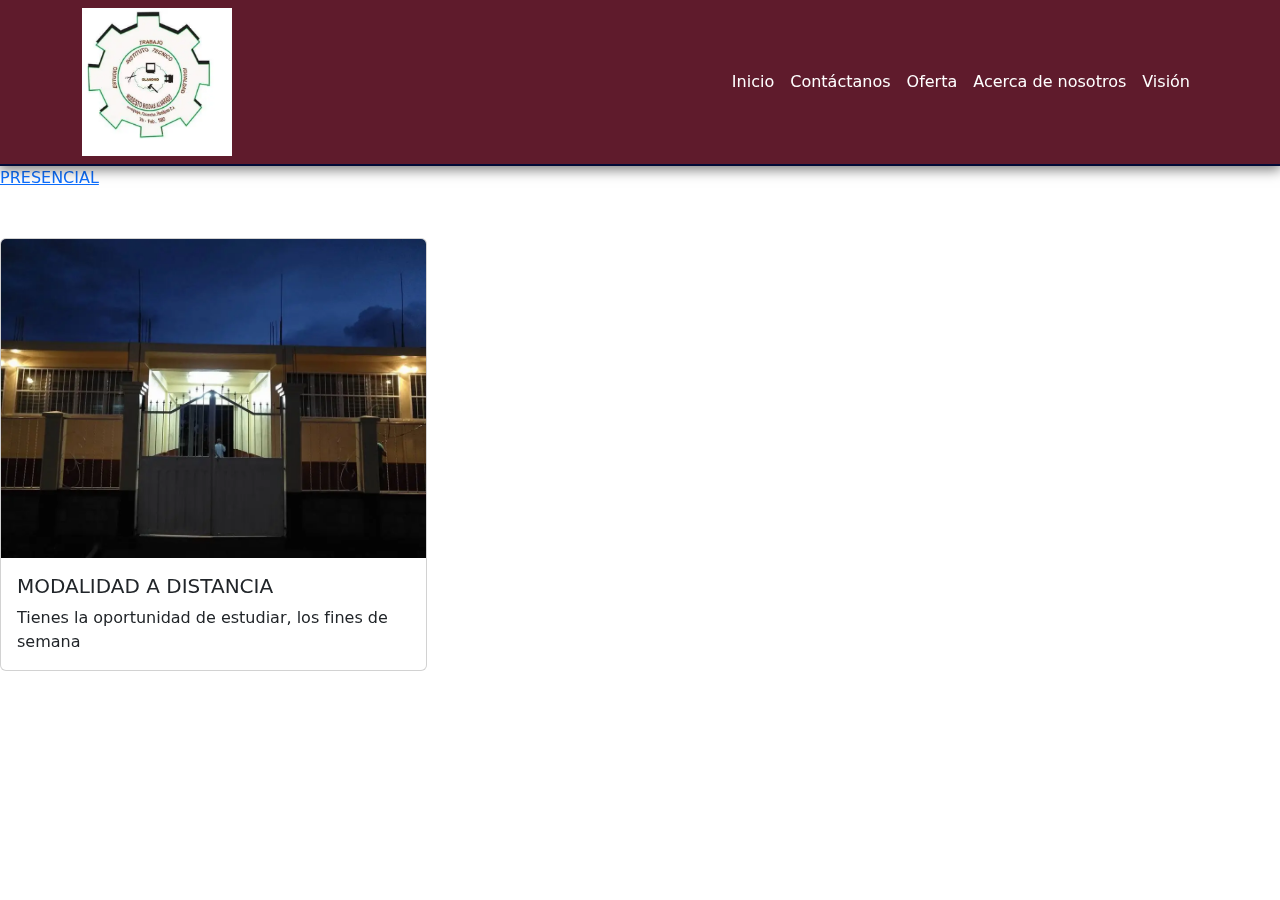
<file: distancia.html>
<!DOCTYPE html>
<html lang="es">
<head>
    <meta charset="UTF-8">
    <meta http-equiv="X-UA-Compatible" content="IE=edge">
    <meta name="viewport" content="width=device-width, initial-scale=1.0">
    <title>Misión</title>   
    <link href="/css/bootstrap.min.css" rel="stylesheet">
    <link rel="stylesheet" href="/css/personalizado.css">
  <!-- fAVICON -->
  <link rel="icon" type="imagen/png" href="imagen/favicon.webp">
   </head>
<body>

    <div class="container-fluid bg-warning" id="menuStiky">
        <div class="container">
            <!-- INICIO DEL NAVBAR -->
            <nav class="navbar navbar-expand-lg">
                <a class="navbar-barnds" href="index.html">
                    <img src="imagen/image/Logo_colegio.webp" width="150" alt="">
                </a>

                <button type="button" class="navbar-toggler" data-bs-toggle="collapse" data-bs-target="#menu_nav"
                    aria-controls="menu_nav" aria-expanded="false" aria-label="Toggle navigation">
                    <span class="navbar-toggler-icon"></span>
                </button>

                <div class="collapse navbar-collapse" id="menu_nav">
                    <ul class="navbar-nav ms-auto mb-2 mb-lg-0">
                        <li class="nav-item"><a class="nav-link" href="index.html">Inicio</a></li>
                        <li class="nav-item"><a class="nav-link" href="contactanos.html"> Contáctanos</a></li>
                        <li class="nav-item"><a class="nav-link" href="oferta.html">Oferta</a></li>
                        <li class="nav-item"><a class="nav-link" href="acercadenosotros.html">Acerca de nosotros</a>
                        </li>
                        <li class="nav-item"><a class="nav-link" href="vision.html">Visión</a></li>
                    </ul>
                </div>
            </nav>
            <!-- FIN DEL NAVBAR -->
        </div>
      
    </div>
    <li><a href="presencial.html">PRESENCIAL</a></li>




<div class="col-12 col-md-4 mt-5">
    <div class="card">
        <img src="imagen/colegio de noche.webp" class="card-img-top" alt="...">
        <div class="card-body">
            <h5 class="card-title">MODALIDAD A DISTANCIA</h5>
            <p class="card-text">Tienes la oportunidad de estudiar, los fines de semana </p>

        </div>
    </div>
</div>
</file>
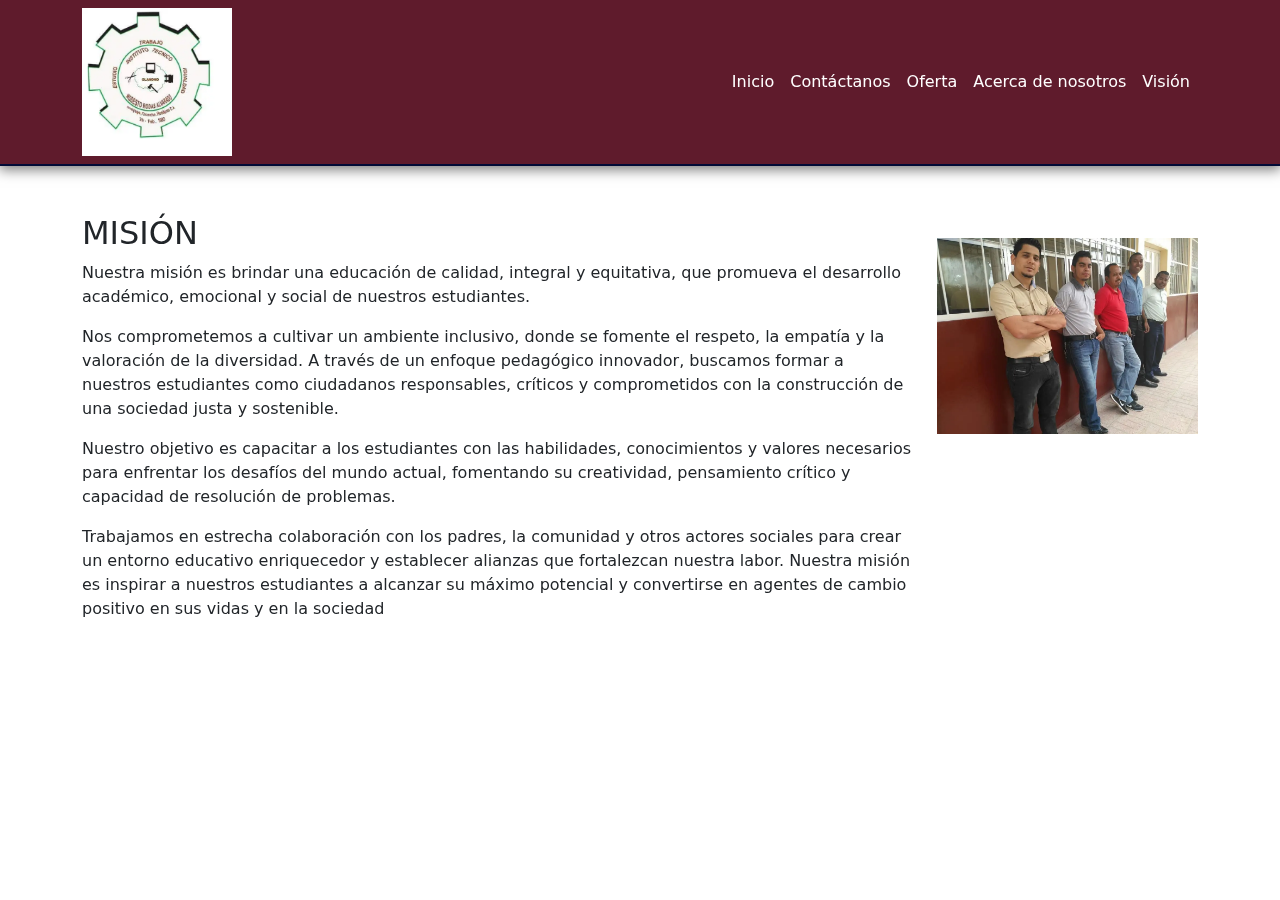
<file: mision.html>
<!DOCTYPE html>
<html lang="en">
<head>
    <meta charset="UTF-8">
    <meta http-equiv="X-UA-Compatible" content="IE=edge">
    <meta name="viewport" content="width=device-width, initial-scale=1.0">
    <title>Misión</title>   
    <link href="/css/bootstrap.min.css" rel="stylesheet">
    <link rel="stylesheet" href="/css/personalizado.css">
  <!-- fAVICON -->
  <link rel="icon" type="imagen/png" href="imagen/favicon.webp">
   </head>
<body>

       <div class="container-fluid bg-warning" id="menuStiky">
           <div class="container">
               <!-- INICIO DEL NAVBAR -->
               <nav class="navbar navbar-expand-lg">
                   <a class="navbar-barnds" href="index.html">
                       <img src="imagen/image/Logo_colegio.webp"  width="150" alt="">
                   </a>

                   <button type="button" class="navbar-toggler" data-bs-toggle="collapse" data-bs-target="#menu_nav"
                       aria-controls="menu_nav" aria-expanded="false" aria-label="Toggle navigation">
                       <span class="navbar-toggler-icon"></span>
                   </button>

                   <div class="collapse navbar-collapse" id="menu_nav">
                       <ul class="navbar-nav ms-auto mb-2 mb-lg-0">
                        <li class="nav-item"><a class="nav-link" href="index.html">Inicio</a></li>
                        <li class="nav-item"><a class="nav-link" href="contactanos.html"> Contáctanos</a></li>
                        <li class="nav-item"><a class="nav-link" href="oferta.html">Oferta</a></li>
                        <li class="nav-item"><a class="nav-link" href="acercadenosotros.html">Acerca de nosotros</a></li>
                        <li class="nav-item"><a class="nav-link" href="vision.html">Visión</a></li>
                       </ul>
                   </div>
               </nav>
               <!-- FIN DEL NAVBAR -->
           </div>
       </div>
       
       <div class="container mt-5">
        <div class="row">
            <div class="col-md-9 col-12">
                <h2 class="solo_movil">MISIÓN</h2>
                <p>Nuestra misión es brindar una educación de calidad, integral y equitativa, que promueva el desarrollo académico, 
                    emocional y social de nuestros estudiantes.</p>
                <p> Nos comprometemos a cultivar un ambiente inclusivo, donde se fomente el respeto, la empatía y la 
                    valoración de la diversidad. A través de un enfoque pedagógico innovador, buscamos formar a nuestros 
                    estudiantes como ciudadanos responsables, críticos y comprometidos con la construcción de una sociedad 
                    justa y sostenible. 
                <P>Nuestro objetivo es capacitar a los estudiantes con las habilidades, conocimientos y valores 
                    necesarios para enfrentar los desafíos del mundo actual, fomentando su creatividad, pensamiento crítico y capacidad 
                    de resolución de problemas.</P>
                   Trabajamos en estrecha colaboración con los padres, la comunidad y otros actores sociales 
                para crear un entorno educativo enriquecedor y establecer alianzas que fortalezcan nuestra labor. Nuestra misión es 
                inspirar a nuestros 
                    estudiantes a alcanzar su máximo potencial y convertirse en 
                    agentes de cambio positivo en sus vidas y en la sociedad</p>
            </div>
            <div class="col-md-3 col-12 mt-4">
                 <img src="imagen/image/maestros de antaño.webp"  width="500" class="img-fluid">   
            </div>                
        </div>
    </div>
</body>
</file>
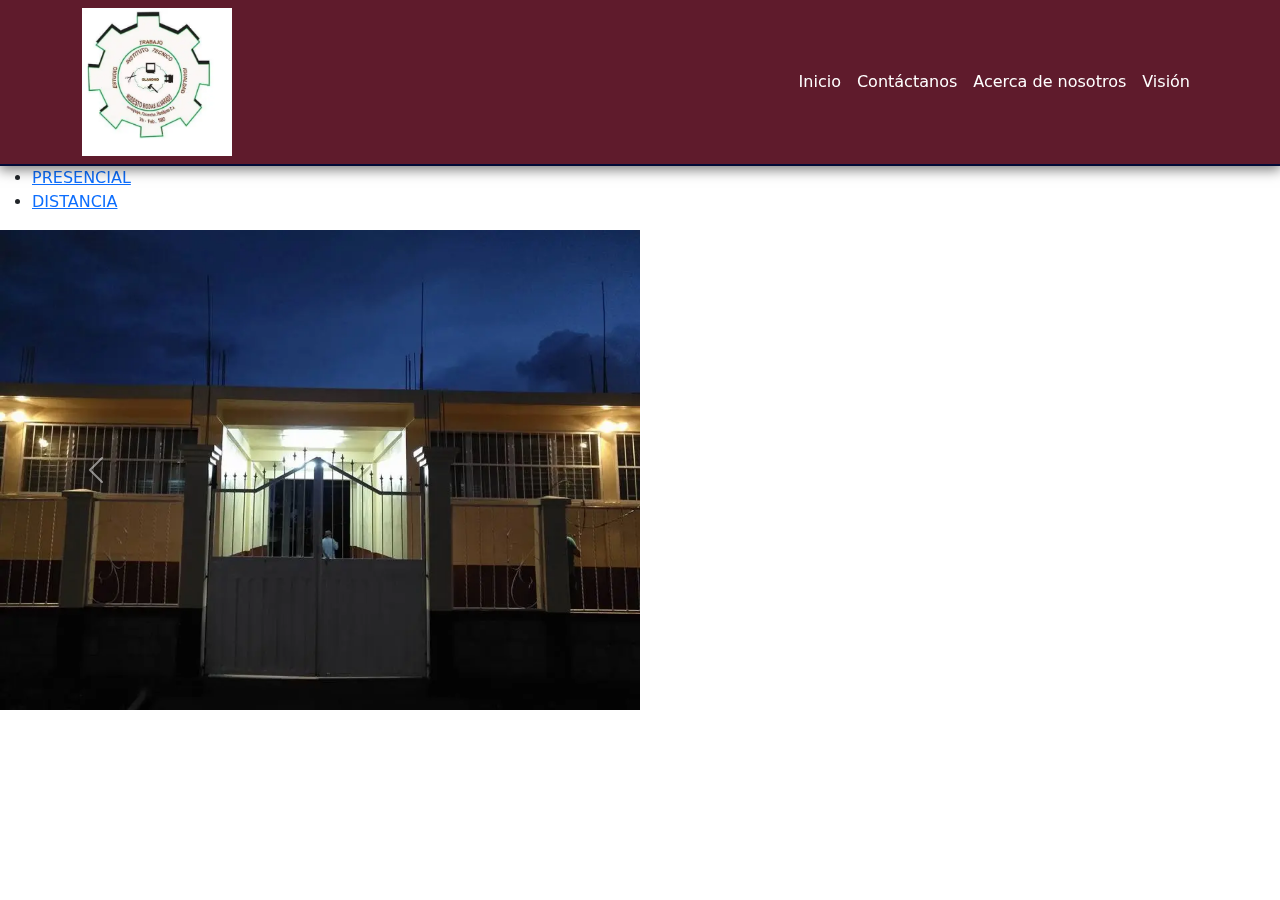
<file: oferta.html>
<!DOCTYPE html>
<html lang="en">

<head>
  <meta charset="UTF-8">
  <meta http-equiv="X-UA-Compatible" content="IE=edge">
  <meta name="viewport" content="width=device-width, initial-scale=1.0">
  <title>Oferta</title>
  <link href="/css/bootstrap.min.css" rel="stylesheet">
  <link rel="stylesheet" href="/css/personalizado.css">

</head>

<body>

  <div class="container-fluid bg-warning" id="menuStiky">
    <div class="container">
      <!-- INICIO DEL NAVBAR -->
      <nav class="navbar navbar-expand-lg">
        <a class="navbar-barnds" href="index.html">
          <img src="imagen/image/Logo_colegio.webp" width="150" alt="">
        </a>

        <button type="button" class="navbar-toggler" data-bs-toggle="collapse" data-bs-target="#menu_nav"
          aria-controls="menu_nav" aria-expanded="false" aria-label="Toggle navigation">
          <span class="navbar-toggler-icon"></span>
        </button>

        <div class="collapse navbar-collapse" id="menu_nav">
          <ul class="navbar-nav ms-auto mb-2 mb-lg-0">
            <li class="nav-item"><a class="nav-link" href="index.html">Inicio</a></li>
            <li class="nav-item"><a class="nav-link" href="contactanos.html"> Contáctanos</a></li>
            <li class="nav-item"><a class="nav-link" href="acercadenosotros.html">Acerca de nosotros</a></li>
            <li class="nav-item"><a class="nav-link" href="vision.html">Visión</a></li>
          </ul>
        </div>
      </nav>
      <!-- FIN DEL NAVBAR -->
    </div>
  </div>
  </div>
  </div>

  <ul CLASS="drop-down">
    <li><a href="presencial.html">PRESENCIAL</a></li>
    <li><a href="distancia.html">DISTANCIA</a></li>

  </ul>
  </div>

  <div id="carouselExampleAutoplaying" class="carousel slide" data-bs-ride="carousel">
    <div class="carousel-inner">
      <div class="carousel-item active">
        <img src="imagen/colegio de noche.webp" class="d-block w-50" alt="First Slide">
      </div>
      <div class="carousel-item">
        <img src="imagen/banner 2.webp" class="d-block w-50" alt="First Slide">
      </div>
      <div class="carousel-item">
        <img src="imagen/colegio de noche.webp" class="d-block w-50" alt="First Slide">
      </div>
    </div>
    <button class="carousel-control-prev" type="button" data-bs-target="#carouselExampleAutoplaying"
      data-bs-slide="prev">
      <span class="carousel-control-prev-icon" aria-hidden="true"></span>
      <span class="visually-hidden">Previous</span>
    </button>
    <button class="carousel-control-next" type="button" data-bs-target="#carouselExampleAutoplaying"
      data-bs-slide="next">
      <span class="carousel-control-next-icon" aria-hidden="true"></span>
      <span class="visually-hidden">Next</span>
    </button>
  </div>


</body>
</file>
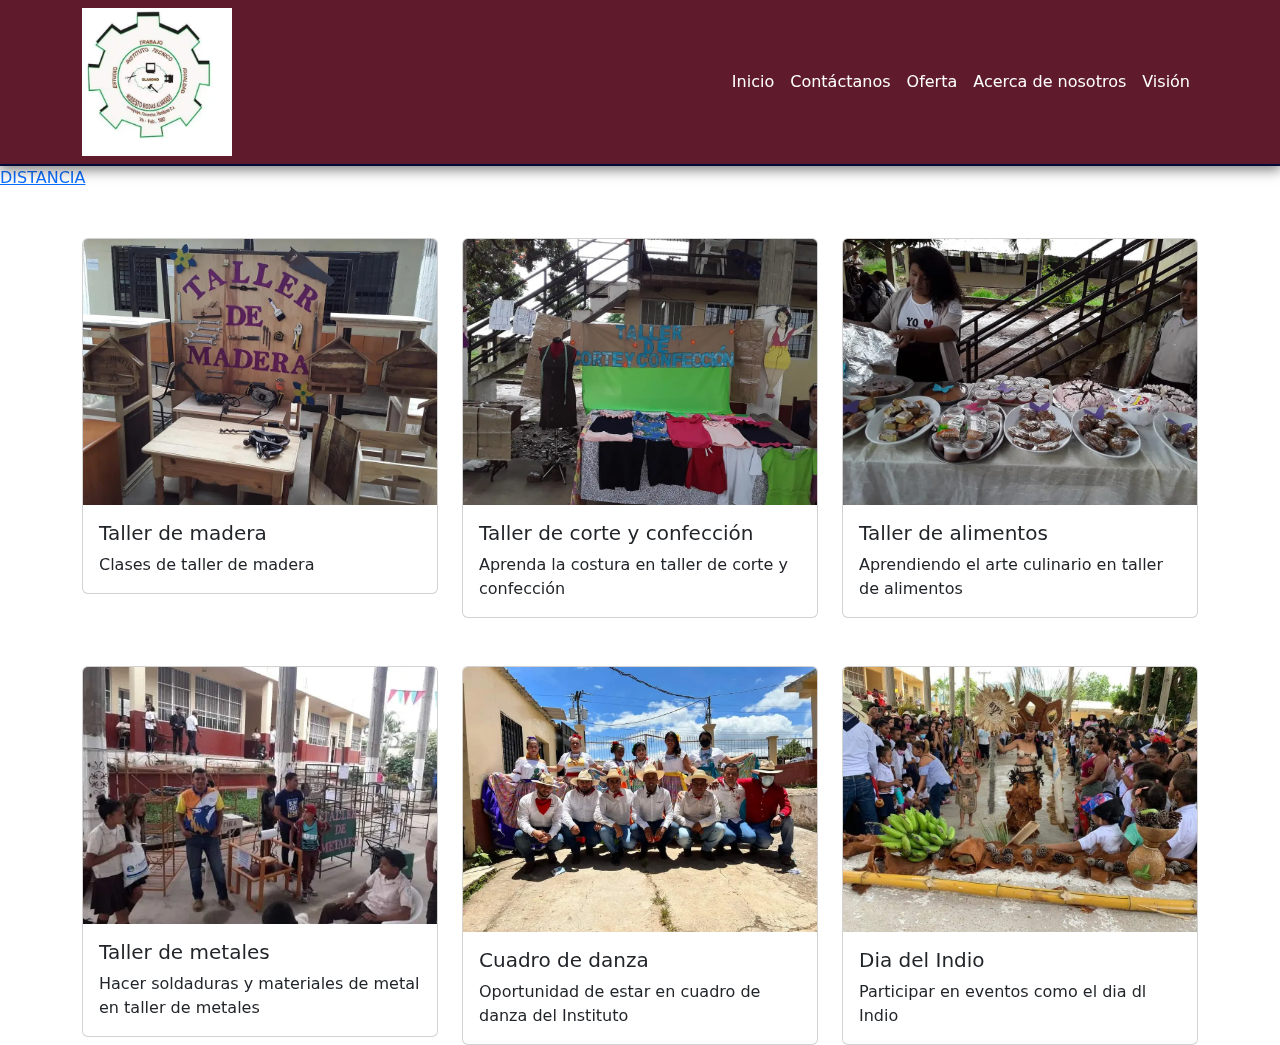
<file: presencial.html>
<!DOCTYPE html>
<html lang="es">
<head>
    <meta charset="UTF-8">
    <meta http-equiv="X-UA-Compatible" content="IE=edge">
    <meta name="viewport" content="width=device-width, initial-scale=1.0">
    <title>Misión</title>   
    <link href="/css/bootstrap.min.css" rel="stylesheet">
    <link rel="stylesheet" href="/css/personalizado.css">
  <!-- fAVICON -->
  <link rel="icon" type="imagen/png" href="imagen/favicon.webp">
   </head>
<body>

    <div class="container-fluid bg-warning" id="menuStiky">
        <div class="container">
            <!-- INICIO DEL NAVBAR -->
            <nav class="navbar navbar-expand-lg">
                <a class="navbar-barnds" href="index.html">
                    <img src="imagen/image/Logo_colegio.webp" width="150" alt="">
                </a>

                <button type="button" class="navbar-toggler" data-bs-toggle="collapse" data-bs-target="#menu_nav"
                    aria-controls="menu_nav" aria-expanded="false" aria-label="Toggle navigation">
                    <span class="navbar-toggler-icon"></span>
                </button>

                <div class="collapse navbar-collapse" id="menu_nav">
                    <ul class="navbar-nav ms-auto mb-2 mb-lg-0">
                        <li class="nav-item"><a class="nav-link" href="index.html">Inicio</a></li>
                        <li class="nav-item"><a class="nav-link" href="contactanos.html"> Contáctanos</a></li>
                        <li class="nav-item"><a class="nav-link" href="oferta.html">Oferta</a></li>
                        <li class="nav-item"><a class="nav-link" href="acercadenosotros.html">Acerca de nosotros</a>
                        </li>
                        <li class="nav-item"><a class="nav-link" href="vision.html">Visión</a></li>
                    </ul>
                </div>
            </nav>
            <!-- FIN DEL NAVBAR -->
        </div>
      
    </div>
    <li><a href="distancia.html">DISTANCIA</a></li>

    <div class="container">
        <div class="row">
            <div class="col-12 col-md-4 mt-5">
                <div class="card">
                    <img src="imagen/taller de madera.webp" class="card-img-top" alt="...">
                    <div class="card-body">
                        <h5 class="card-title">Taller de madera</h5>
                        <p class="card-text">Clases de taller de madera</p>

                    </div>
                </div>
            </div>
            <div class="col-12 col-md-4 mt-5">
                <div class="card">
                    <img src="imagen/image/exposición taller corte y confeccion.webp" class="card-img-top" alt="...">
                    <div class="card-body">
                        <h5 class="card-title">Taller de corte y confección</h5>
                        <p class="card-text">Aprenda la costura en taller de corte y confección </p>

                    </div>
                </div>
            </div>
            <div class="col-12 col-md-4 mt-5">
                <div class="card">
                    <img src="imagen/exposion de taller de alimentos.webp" class="card-img-top" alt="...">
                    <div class="card-body">
                        <h5 class="card-title">Taller de alimentos</h5>
                        <p class="card-text">Aprendiendo el arte culinario en taller de alimentos</p>

                    </div>
                </div>
            </div>
            <div class="col-12 col-md-4 mt-5">
                <div class="card">
                    <img src="imagen/image/exposion de metales.webp" class="card-img-top" alt="...">
                    <div class="card-body">
                        <h5 class="card-title">Taller de metales</h5>
                        <p class="card-text">Hacer soldaduras y materiales de metal en taller de metales </p>

                    </div>
                </div>
            </div>
            <div class="col-12 col-md-4 mt-5">
                <div class="card">
                    <img src="imagen/image/cuadro de danza.webp" class="card-img-top" alt="...">
                    <div class="card-body">
                        <h5 class="card-title">Cuadro de danza</h5>
                        <p class="card-text">Oportunidad de estar en cuadro de danza del Instituto </p>

                    </div>
                </div>
            </div>
            <div class="col-12 col-md-4 mt-5">
                <div class="card">
                    <img src="imagen/image/dia del indio 2.webp" class="card-img-top" alt="...">
                    <div class="card-body">
                        <h5 class="card-title">Dia del Indio</h5>
                        <p class="card-text">Participar en eventos como el dia dl Indio</p>

                    </div>
                </div>
            </div>
        </div>

    </div>
</file>
<file: css/personalizado.css>
/* Media query */
.banner-top{
    background: url(img/.banner-top);
    height: 250px;
    background-position: center;
    background-repeat: no-repeat;
    background-size: cover;
}
.dp-movil{
    display: none!important;
 } 
 .dp-lg{
    display: block;
 }

.nav-link{
    color: #fff;
}
.nav-link:hover{
    color: #bbbbbbc4;
}
 #menuStiky{
     z-index: 1;
     border-bottom: 2px solid #020b37;
     backdrop-filter: saturate(200%) blur(30px);
     background-color: hsl(55, 66%, 44%)!important;
     box-shadow: rgba(0,0,0,0.5) 0 3px 12px 1px;
     background-color: hsl(345, 56%, 24%)!important;
     
    }
    
    .banner-background{
        position: fixed;
        top: 0;     
    }

@media only screen and ( max-width: 600px){

    .dp-movil{
       display: block!important;
    }  
    
    #carouselExampleIndicators{
        height: 480px;
    }

    .dp-lg{
        display: none!important;
    }

}

.espacio{
    margin-bottom: -7px;
    margin-right: 10px;
}
</file>
